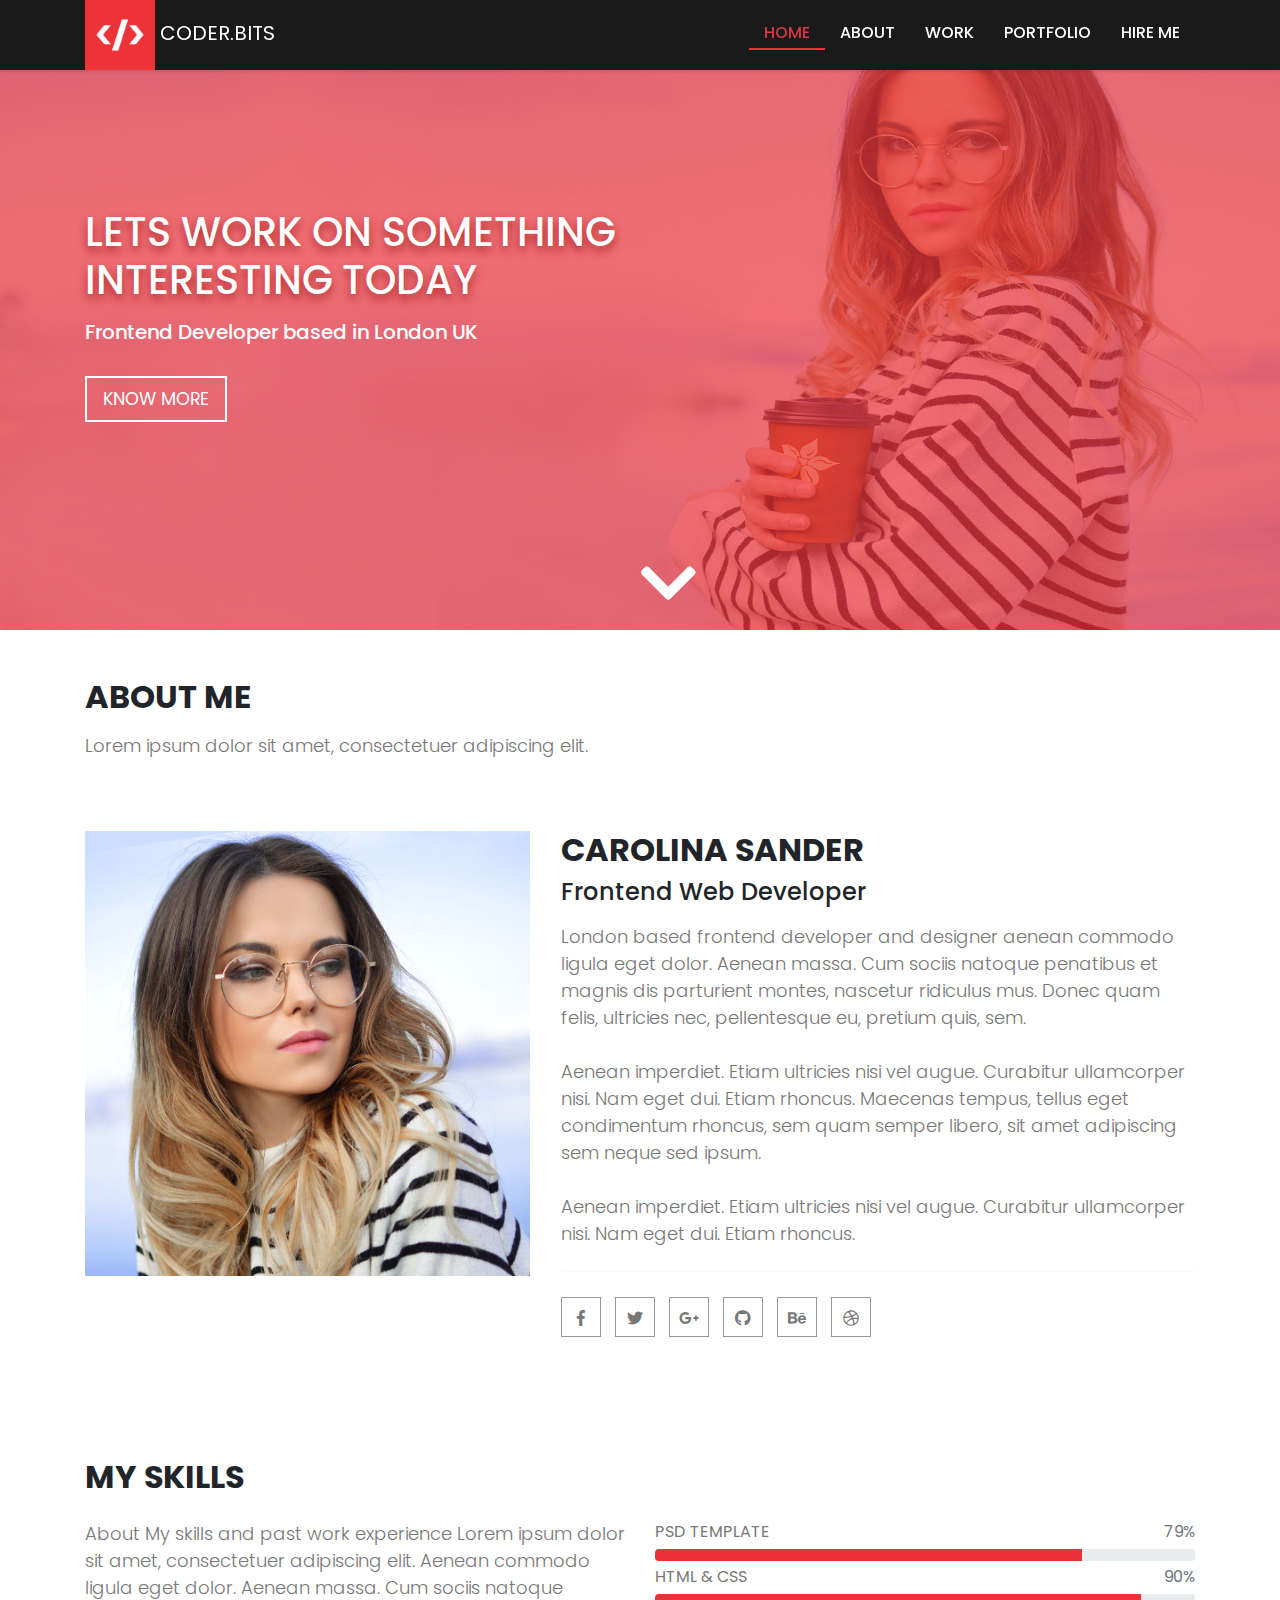
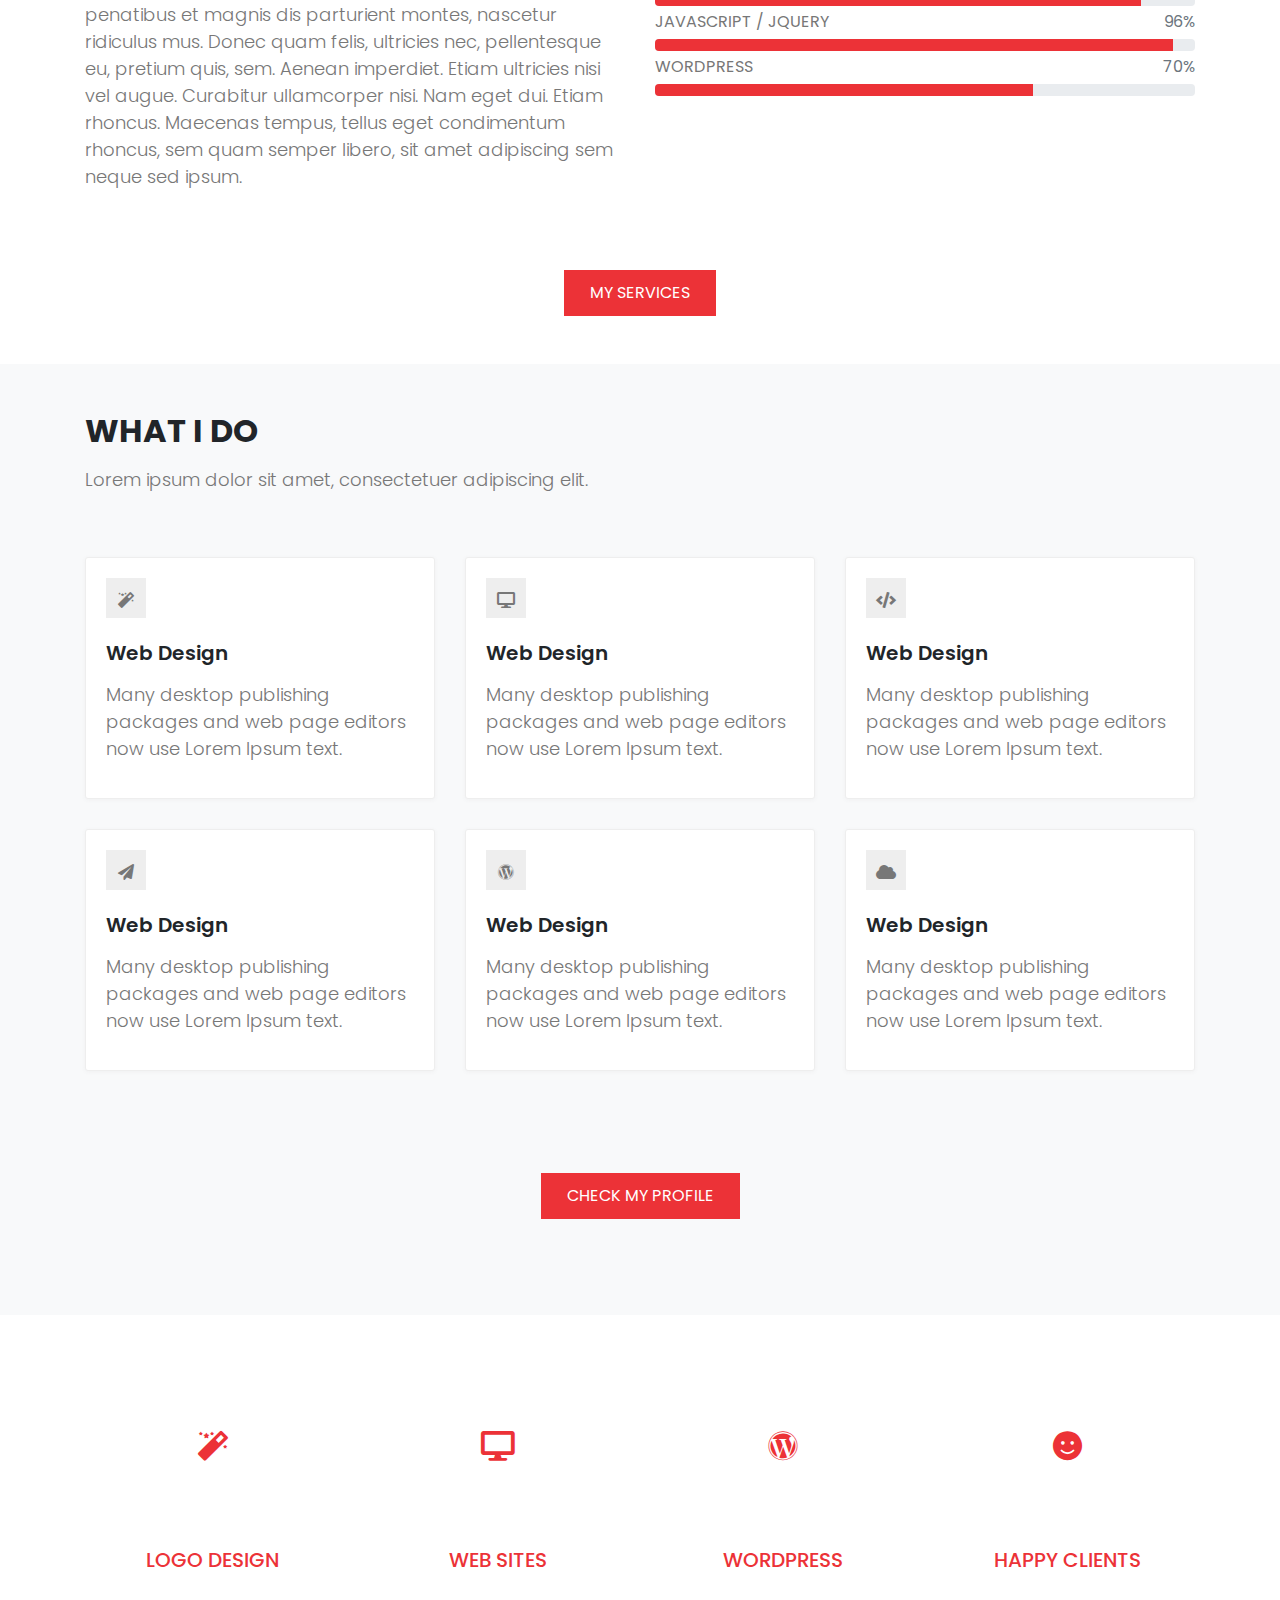
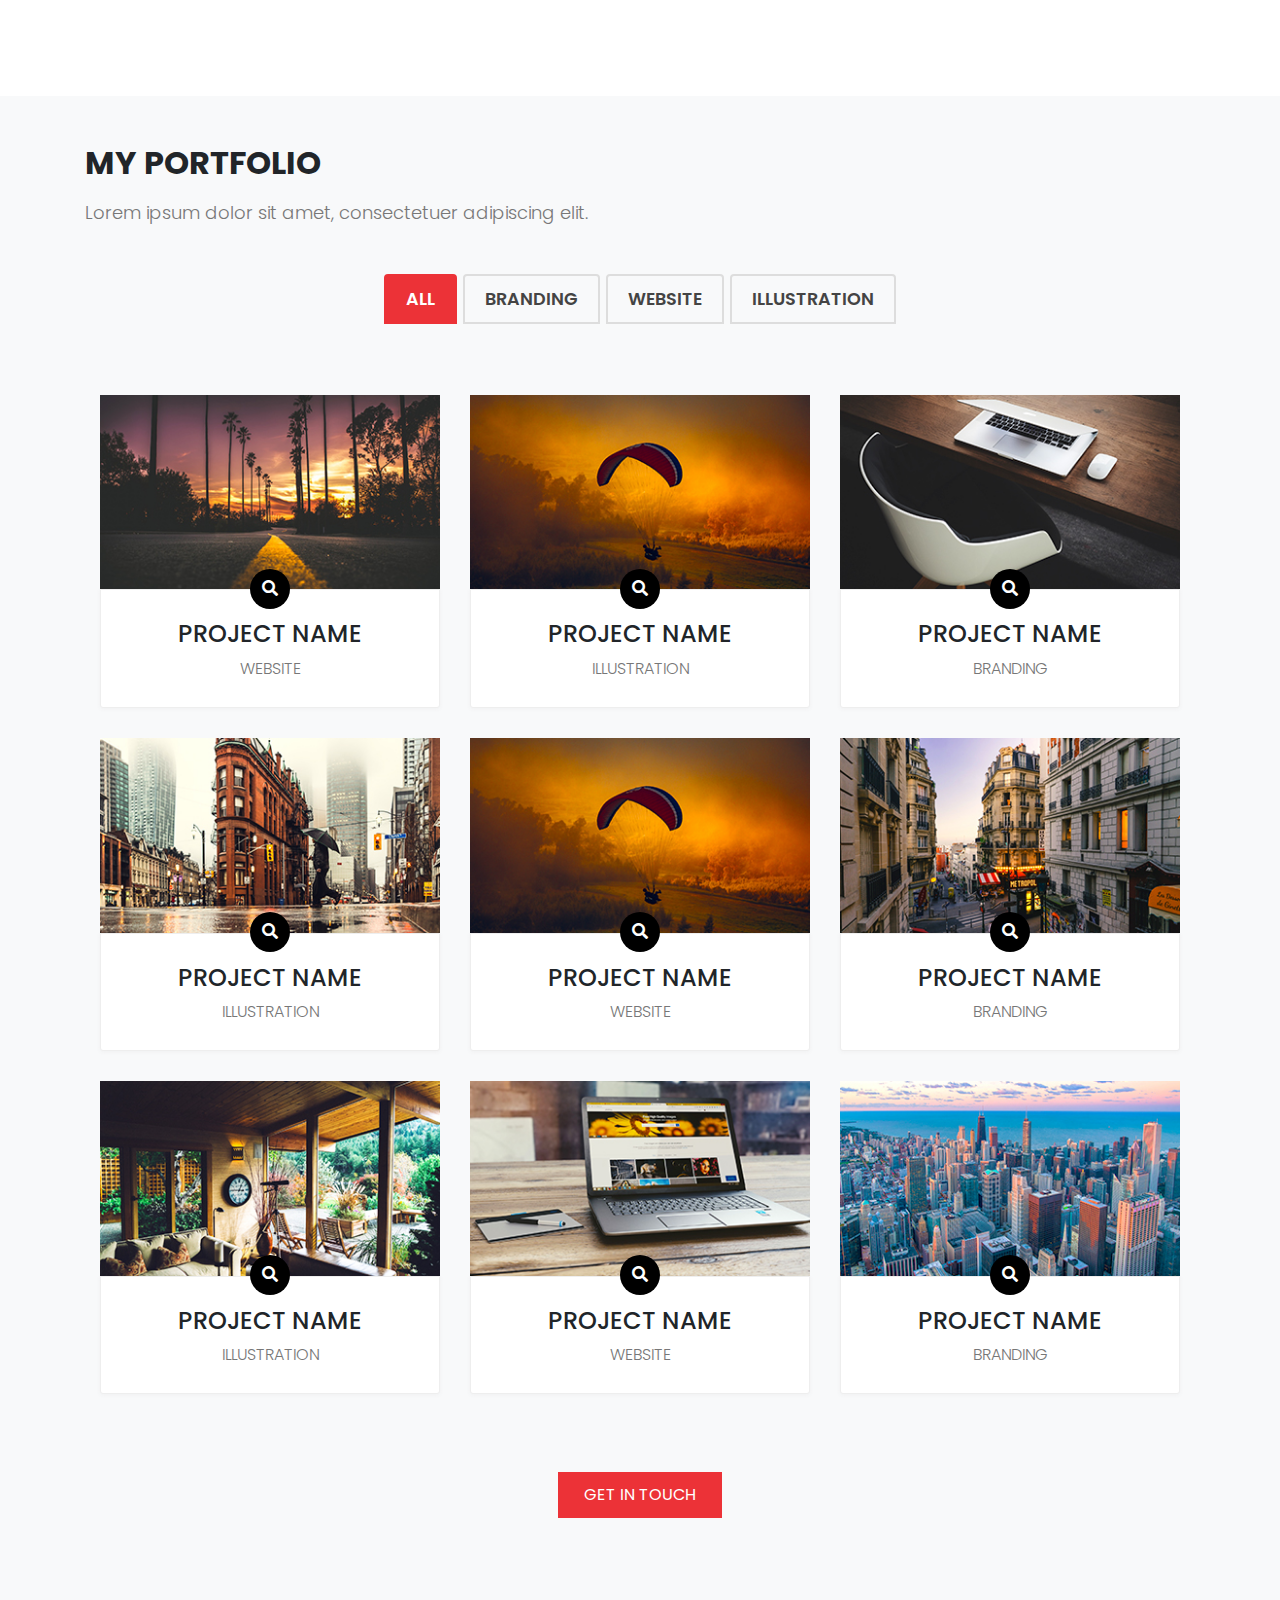
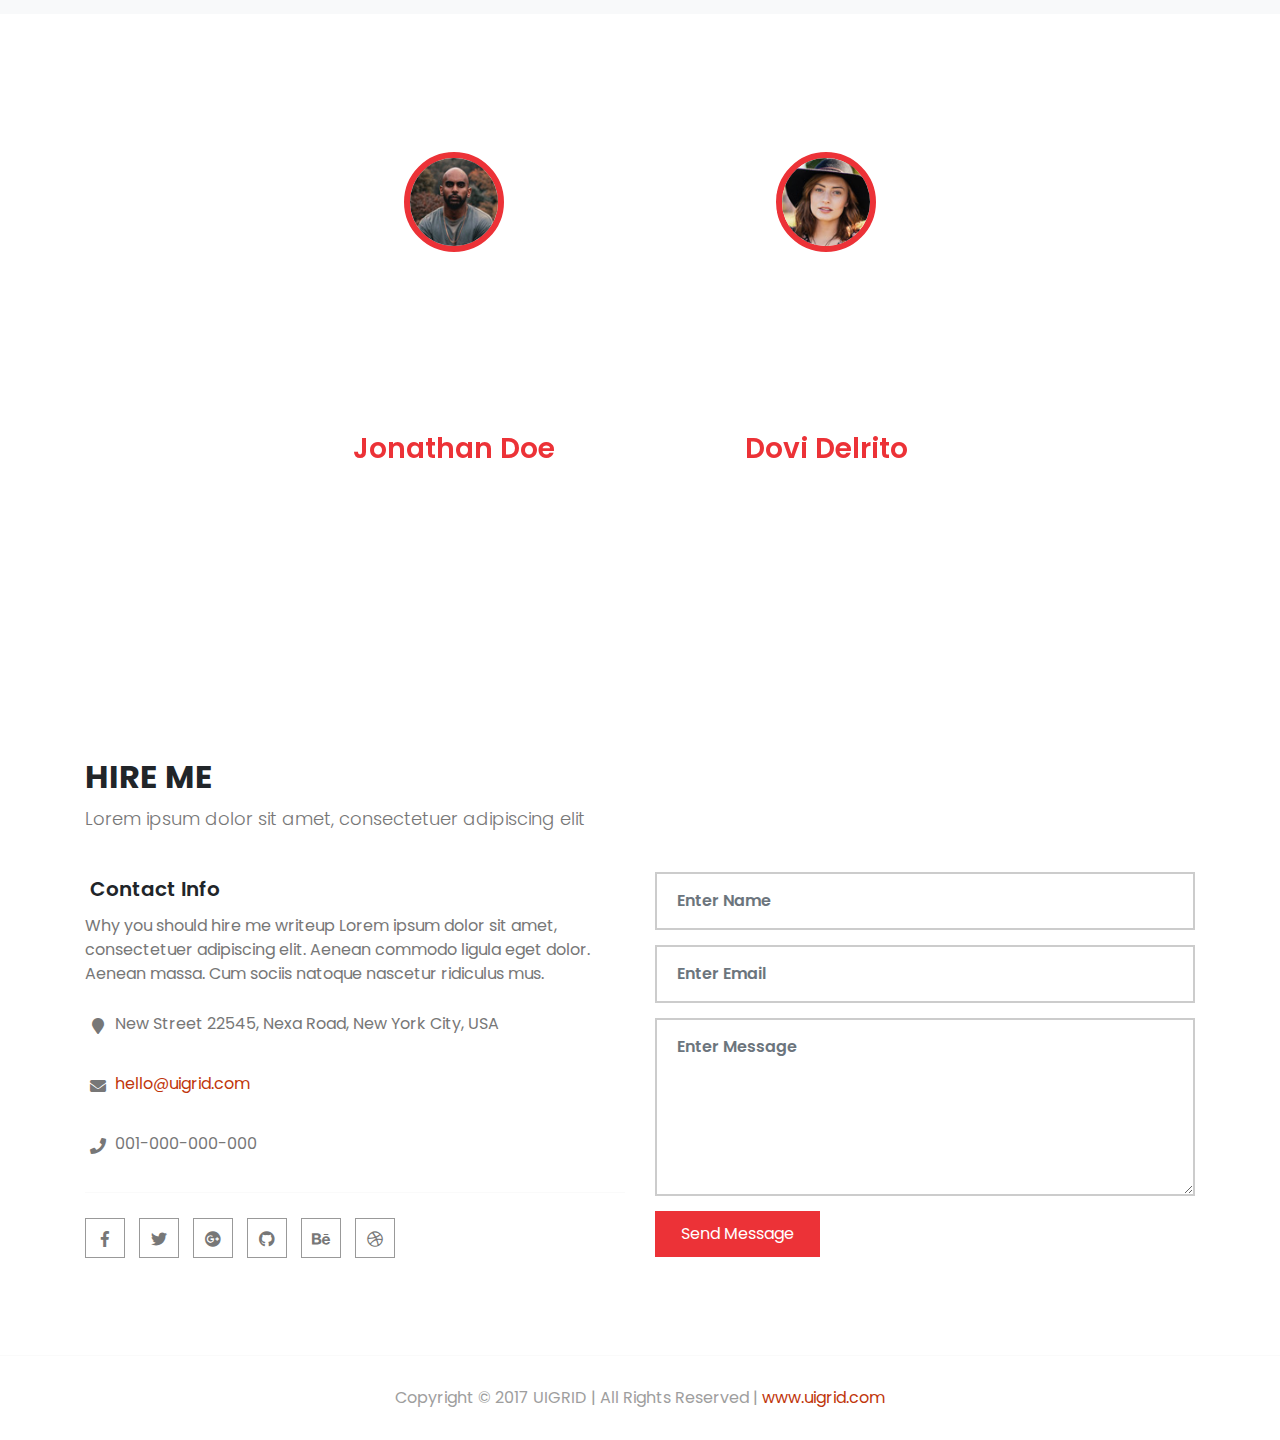
<file: asmaa-atef/asmaa-atef/index.html>
<!DOCTYPE HTML>
<html lang="en">

<head>
	<meta charset="UTF-8">
	<title>coder.bit</title>
	<link href="https://fonts.googleapis.com/css?family=Poppins&display=swap" rel="stylesheet">
	<link rel="stylesheet" href="css/bootstrap.min.css">
	<link rel="stylesheet" href="css/fontawesome-all.min.css">
	<link rel="stylesheet" href="css/style.css" />
</head>

<body>

	<!------ nav start-------->
	<nav class="navbar navbar-expand-lg navbar-dark fixed-top nav">
		<div class="container">
			<a class="navbar-brand " href="#home">
				<img src="img/logo.png" class="d-inline-block  img-fluid" alt="">
				CODER.BITS
			</a>
			<button class="navbar-toggler" type="button" data-toggle="collapse" data-target="#navbarNav" aria-controls="navbarNav" aria-expanded="false" aria-label="Toggle navigation">
				<span class="navbar-toggler-icon"></span>
			</button>
			<div class="collapse navbar-collapse" id="navbarNav">
				<ul class="navbar-nav ml-auto text-uppercase">
					<li class="nav-item active current">
						<a class="nav-link text-danger" href="#home">home <span class="sr-only">(current)</span> </a>
					</li>
					<li class="nav-item ">
						<a class="nav-link text-white" href="#about">About</a>
					</li>
					<li class="nav-item ">
						<a class="nav-link text-white" href="#work">Work</a>
					</li>
					<li class="nav-item ">
						<a class="nav-link text-white" href="#profile">portfolio </a>
					</li>
					<li class="nav-item ">
						<a class="nav-link text-white" href="#form">Hire me </a>
					</li>
				</ul>
			</div>

		</div>

	</nav>
	<!------- nav end--------->
	<!-------header start------>
	<header id="home">
		<div class="home-layer d-flex justify-content-center align-items-center text-white">
			<div class="container">
				<div class="row">
					<div class="col-md-8">
						<div class="home-item">
							<h1>LETS WORK ON SOMETHING INTERESTING TODAY</h1>
							<h5 class="py-2">Frontend Developer based in London UK</h5>
							<button type="button" class="btn text-white py-2 px-3 mt-3">KNOW MORE</button>
						</div>
					</div>
				</div>
			</div>
			<div class="home-icone">
				<i class="fas fa-chevron-down fa-4x"></i>
			</div>
		</div>
	</header>
	<!----- header end------>
	<!------ about start------->
	<section id="about" class="py-5">
		<div class="container">
			<div class="row">
				<div class="col-md-8">
					<div class="about-title">
						<h2>ABOUT ME</h2>
						<p class="py-2">Lorem ipsum dolor sit amet, consectetuer adipiscing elit.</p>
					</div>
				</div>
			</div>
			<div class="row py-5">
				<div class="col-md-5">
					<div class="about-img">
						<img src="img/profile_photo.jpg" class="img-fluid">

					</div>
				</div>
				<div class="col-md-7 px-3">
					<div class="about-info">
						<h2>CAROLINA SANDER</h2>
						<h4>Frontend Web Developer</h4>
						<p class="py-2">London based frontend developer and designer aenean commodo ligula eget dolor. Aenean massa. Cum sociis natoque penatibus et magnis dis parturient montes, nascetur ridiculus mus. Donec quam felis, ultricies nec, pellentesque eu, pretium quis, sem.
							<br><br>
							Aenean imperdiet. Etiam ultricies nisi vel augue. Curabitur ullamcorper nisi. Nam eget dui. Etiam rhoncus. Maecenas tempus, tellus eget condimentum rhoncus, sem quam semper libero, sit amet adipiscing sem neque sed ipsum.
							<br><br>
							Aenean imperdiet. Etiam ultricies nisi vel augue. Curabitur ullamcorper nisi. Nam eget dui. Etiam rhoncus.
						</p>
						<div class="social">
							<ul class="social_ico">
								<li><a href="#" target="_blank" title="Facebook"><i class="fab fa-facebook-f"></i></a></li>
								<li><a href="#" target="_blank" title="Twitter"><i class="fab fa-twitter"></i></a></li>
								<li><a href="#" target="_blank" title="Google Plus"><i class="fab fa-google-plus-g"></i></a></li>
								<li><a href="#" target="_blank" title="Github"><i class="fab fa-github"></i></a></li>
								<li><a href="#" target="_blank" title="Behance"><i class="fab fa-behance"></i></a></li>
								<li><a href="#" target="_blank" title="Dribbble"><i class="fab fa-dribbble"></i></a></li>
							</ul>
						</div>

					</div>

				</div>

			</div>

		</div>
	</section>
	<!---- skill----->
	<section class="skill">
		<div class="container">
			<h4>MY SKILLS</h4>
			<div class="row py-3">
				<div class="col-md-6">
					<div class="my-skill">

						<p>About My skills and past work experience Lorem ipsum dolor sit amet, consectetuer adipiscing elit. Aenean commodo ligula eget dolor. Aenean massa. Cum sociis natoque penatibus et magnis dis parturient montes, nascetur ridiculus mus. Donec quam felis, ultricies nec, pellentesque eu, pretium quis, sem. Aenean imperdiet. Etiam ultricies nisi vel augue. Curabitur ullamcorper nisi. Nam eget dui. Etiam rhoncus. Maecenas tempus, tellus eget condimentum rhoncus, sem quam semper libero, sit amet adipiscing sem neque sed ipsum.</p>
					</div>
				</div>

				<div class="col-md-6">
					<div class="progress-item">
						<span class="progress_title">PSD Template</span>
						<span class="right text-muted">79%</span>
						<div class="progress mb-1">
							<div class="progress-bar" role="progressbar" style="width: 79%" aria-valuenow="50" aria-valuemin="0" aria-valuemax="100"></div>
						</div>

						<span class="progress_title">HTML & CSS</span>
						<span class="right text-muted">90%</span>
						<div class="progress mb-1">
							<div class="progress-bar" role="progressbar" style="width: 90%" aria-valuenow="75" aria-valuemin="0" aria-valuemax="100"></div>
						</div>
						<span class="progress_title">JAVASCRIPT / JQUERY</span>
						<span class="right text-muted">96%</span>
						<div class="progress mb-1">
							<div class="progress-bar" role="progressbar" style="width: 96%" aria-valuenow="25" aria-valuemin="0" aria-valuemax="100"></div>
						</div>
						<span class="progress_title">WORDPRESS</span>
						<span class="right text-muted">70%</span>
						<div class="progress mb-1">
							<div class="progress-bar" role="progressbar" style="width: 70%" aria-valuenow="100" aria-valuemin="0" aria-valuemax="100"></div>
						</div>
					</div>
				</div>
			</div>
			<div class="row">
				<div class="col-md-12 d-flex justify-content-center align-items-center my-5">
					<a class="btn btn-red text-uppercase" href="#work">MY SERVICES</a>
				</div>
			</div>
		</div>
	</section>
	<!---- about end------->
	<!----- work start-------->
	<section id="work" class="py-5 bg-light">
		<div class="container">
			<div class="row">
				<div class="col-md-8">
					<div class="work-title">
						<h2>WHAT I DO</h2>
						<p class="pb-4 pt-2">Lorem ipsum dolor sit amet, consectetuer adipiscing elit.</p>
					</div>

				</div>

			</div>
			<div class="row py-4">
				<div class="col-md-4">
					<div class="work-item">
						<div class="work_icon">
							<i class="fa fa-magic"></i>
						</div>
						<h4 class="ser-title py-2">Web Design</h4>
						<p>Many desktop publishing packages and web page editors now use Lorem Ipsum text.</p>
					</div>
				</div>
				<div class="col-md-4">
					<div class="work-item">
						<div class="work_icon">
							<i class="fa fa-desktop"></i>
						</div>
						<h4 class="ser-title py-2">Web Design</h4>
						<p>Many desktop publishing packages and web page editors now use Lorem Ipsum text.</p>
					</div>
				</div>
				<div class="col-md-4">
					<div class="work-item">
						<div class="work_icon">
							<i class="fa fa-code"></i>
						</div>
						<h4 class="ser-title py-2">Web Design</h4>
						<p>Many desktop publishing packages and web page editors now use Lorem Ipsum text.</p>
					</div>
				</div>
				<div class="col-md-4">
					<div class="work-item">
						<div class="work_icon">
							<i class="fa fa-paper-plane"></i>
						</div>
						<h4 class="ser-title py-2">Web Design</h4>
						<p>Many desktop publishing packages and web page editors now use Lorem Ipsum text.</p>
					</div>
				</div>
				<div class="col-md-4">
					<div class="work-item">
						<div class="work_icon">
							<i class="fab fa-wordpress"></i>
						</div>
						<h4 class="ser-title py-2">Web Design</h4>
						<p>Many desktop publishing packages and web page editors now use Lorem Ipsum text.</p>
					</div>
				</div>
				<div class="col-md-4">
					<div class="work-item">
						<div class="work_icon">
							<i class="fa fa-cloud"></i>
						</div>
						<h4 class="ser-title py-2">Web Design</h4>
						<p>Many desktop publishing packages and web page editors now use Lorem Ipsum text.</p>
					</div>
				</div>
			</div>
			<div class="col-md-12 d-flex justify-content-center align-items-center my-5">
				<a class="btn btn-red text-uppercase" href="#profile">check my profile</a>
			</div>
		</div>


	</section>
	<!------- work end--------->
	<!------- counter start------>
	<section class="count">
		<div class="count-layer d-flex justify-content-center align-items-center text-center text-uppercase">
			<div class="container">
				<div class="row">
					<div class="col-md-3">
						<div class="count-item">
							<div class="count-icon">
								<i class="fa fa-magic"></i>
							</div>
							<span class="counter">759</span>
							<h4 class="count-title">Logo Design</h4>
						</div>
					</div>
					<div class="col-md-3">
						<div class="count-item">
							<div class="count-icon">
								<i class="fa fa-desktop"></i>
							</div>
							<span class="counter">759</span>
							<h4 class="count-title">web sites</h4>
						</div>
					</div>
					<div class="col-md-3">
						<div class="count-item">
							<div class="count-icon">
								<i class="fab fa-wordpress"></i>
							</div>
							<span class="counter">759</span>
							<h4 class="count-title">wordpress</h4>
						</div>
					</div>
					<div class="col-md-3">
						<div class="count-item">
							<div class="count-icon">
								<i class="fa fa-smile"></i>
							</div>
							<span class="counter">759</span>
							<h4 class="count-title">happy clients</h4>
						</div>
					</div>
				</div>
			</div>
		</div>
	</section>
	<!------- counter end------>
	<!--------- profile start------>
	<section id="profile" class="py-5 bg-light">
		<div class="container">
			<div class="row">
				<div class="col-md-8">
					<div class="profile-title">
						<h2 class="text-uppercase">my portfolio</h2>
						<p class="py-2">Lorem ipsum dolor sit amet, consectetuer adipiscing elit.</p>
					</div>
				</div>
			</div>
			<div class="row py-4">
	<div class="col-md-12 ">	
		<div class="profile-nav m-auto  d-flex justify-content-center align-items-center">    
    <ul class="nav nav-tabs  d-flex justify-content-center align-items-center text-uppercase" id="myTab" role="tablist">
  <li class="nav-item">
    <a class="nav-link active bg-danger" id="home-tab" data-toggle="tab" href="#all" role="tab" aria-controls="home" aria-selected="true">all</a>
  </li>
  <li class="nav-item">
    <a class="nav-link" id="profile-tab" data-toggle="tab" href="#branding" role="tab" aria-controls="profile" aria-selected="false">branding</a>
  </li>
  <li class="nav-item">
    <a class="nav-link" id="contact-tab" data-toggle="tab" href="#website" role="tab" aria-controls="contact" aria-selected="false">website</a>
  </li>
        
  <li class="nav-item">
    <a class="nav-link" id="contact-tab" data-toggle="tab" href="#illustration" role="tab" aria-controls="contact" aria-selected="false">illustration</a>
  </li>
        
</ul>
		
		</div>
    
        
				
				</div>
			
			</div>
			<div class="row">
				<div class="col-md-12">
					<div class="tab-content mt-5" id="myTabContent">
						<div class="tab-pane fade show active" id="all" role="tabpanel" aria-labelledby="home-tab">
							<div class="container">
								<div class="row">
									<div class="col-md-4">
												<div class="profile-item">
										<div class="item-img">
											<img src="img/branding-one-thumb.jpg" class="img-fluid">
											<div class="item-icone">
											<button type="button" data-toggle="modal" data-target=".bd-example-modal-lg">
												<i class="fas fa-search"></i>
											</button>
											</div>
										</div>
										<div class="item-info text-center">
											<h4>PROJECT NAME</h4>
											<p>website</p>
										</div>
									</div>
									</div>
										<div class="col-md-4">
												<div class="profile-item">
										<div class="item-img">
											<img src="img/website-one-thumb.jpg" class="img-fluid">
											<div class="item-icone">
											<button type="button" data-toggle="modal" data-target=".bd-example-modal-lg">
												<i class="fas fa-search"></i>
											</button>
											</div>
										</div>
										<div class="item-info text-center">
											<h4>PROJECT NAME</h4>
											<p>illustration</p>
										</div>
									</div>
									</div>
										<div class="col-md-4">
												<div class="profile-item">
										<div class="item-img">
											<img src="img/uidesign-two-thumb.jpg" class="img-fluid">
											<div class="item-icone">
											<button type="button" data-toggle="modal" data-target=".bd-example-modal-lg">
												<i class="fas fa-search"></i>
											</button>
											</div>
										</div>
										<div class="item-info text-center">
											<h4>PROJECT NAME</h4>
											<p>branding</p>
										</div>
									</div>
									</div>
										<div class="col-md-4">
												<div class="profile-item">
										<div class="item-img">
											<img src="img/uidesign-three-thumb.jpg" class="img-fluid">
											<div class="item-icone">
											<button type="button" data-toggle="modal" data-target=".bd-example-modal-lg">
												<i class="fas fa-search"></i>
											</button>
											</div>
										</div>
										<div class="item-info text-center">
											<h4>PROJECT NAME</h4>
											<p>illustration</p>
										</div>
									</div>
									</div>
										<div class="col-md-4">
												<div class="profile-item">
										<div class="item-img">
											<img src="img/website-one-thumb.jpg" class="img-fluid">
											<div class="item-icone">
											<button type="button" data-toggle="modal" data-target=".bd-example-modal-lg">
												<i class="fas fa-search"></i>
											</button>
											</div>
										</div>
										<div class="item-info text-center">
											<h4>PROJECT NAME</h4>
											<p>Website</p>
										</div>
									</div>
									</div>	
									  <div class="col-md-4">
												<div class="profile-item">
										<div class="item-img">
											<img src="img/branding-two-thumb.jpg" class="img-fluid">
											<div class="item-icone">
											<button type="button" data-toggle="modal" data-target=".bd-example-modal-lg">
												<i class="fas fa-search"></i>
											</button>
											</div>
										</div>
										<div class="item-info text-center">
											<h4>PROJECT NAME</h4>
											<p>branding</p>
										</div>
									</div>
									</div>
										<div class="col-md-4">
												<div class="profile-item">
										<div class="item-img">
											<img src="img/illustration-two-thumb.jpg" class="img-fluid">
											<div class="item-icone">
											<button type="button" data-toggle="modal" data-target=".bd-example-modal-lg">
												<i class="fas fa-search"></i>
											</button>
											</div>
										</div>
										<div class="item-info text-center">
											<h4>PROJECT NAME</h4>
											<p>illustration</p>
										</div>
									</div>
									</div>
										<div class="col-md-4">
												<div class="profile-item">
										<div class="item-img">
											<img src="img/website-two-thumb.jpg" class="img-fluid">
											<div class="item-icone">
											<button type="button" data-toggle="modal" data-target=".bd-example-modal-lg">
												<i class="fas fa-search"></i>
											</button>
											</div>
										</div>
										<div class="item-info text-center">
											<h4>PROJECT NAME</h4>
											<p>Website</p>
										</div>
									</div>
									</div>
										<div class="col-md-4">
												<div class="profile-item">
										<div class="item-img">
											<img src="img/branding-three-thumb.jpg" class="img-fluid">
											<div class="item-icone">
											<button type="button" data-toggle="modal" data-target=".bd-example-modal-lg">
												<i class="fas fa-search"></i>
											</button>
											</div>
										</div>
										<div class="item-info text-center text-uppercase">
											<h4>PROJECT NAME</h4>
											<p>branding</p>
										</div>
									</div>
									</div>
								</div>
							</div>
						</div>
						
						<div class="tab-pane fade show" id="branding" role="tabpanel" aria-labelledby="home-tab">
							<div class="container">
								<div class="row">
									
								    <div class="col-md-4">
												<div class="profile-item">
										<div class="item-img">
											<img src="img/branding-one-thumb.jpg" class="img-fluid">
											<div class="item-icone">
											<button type="button" data-toggle="modal" data-target=".bd-example-modal-lg">
												<i class="fas fa-search"></i>
											</button>
											</div>
										</div>
										<div class="item-info text-center">
											<h4>PROJECT NAME</h4>
											<p>branding</p>
										</div>
									</div>
									</div>
										<div class="col-md-4">
												<div class="profile-item">
										<div class="item-img">
											<img src="img/website-one-thumb.jpg" class="img-fluid">
											<div class="item-icone">
											<button type="button" data-toggle="modal" data-target=".bd-example-modal-lg">
												<i class="fas fa-search"></i>
											</button>
											</div>
										</div>
										<div class="item-info text-center">
											<h4>PROJECT NAME</h4>
											<p>branding</p>
										</div>
									</div>
									</div>
										<div class="col-md-4">
												<div class="profile-item">
										<div class="item-img">
											<img src="img/uidesign-two-thumb.jpg" class="img-fluid">
											<div class="item-icone">
											<button type="button" data-toggle="modal" data-target=".bd-example-modal-lg">
												<i class="fas fa-search"></i>
											</button>
											</div>
										</div>
										<div class="item-info text-center">
											<h4>PROJECT NAME</h4>
											<p>branding</p>
										</div>
									</div>
									</div>
								
								</div>
							
							
							</div>
							
							
							
							
						</div>
						<div class="tab-pane fade show " id="website" role="tabpanel" aria-labelledby="home-tab">
							<div class="container">
								<div class="row">
									
								    <div class="col-md-4">
												<div class="profile-item">
										<div class="item-img">
											<img src="img/website-two-thumb.jpg" class="img-fluid">
											<div class="item-icone">
											<button type="button" data-toggle="modal" data-target=".bd-example-modal-lg">
												<i class="fas fa-search"></i>
											</button>
											</div>
										</div>
										<div class="item-info text-center">
											<h4>PROJECT NAME</h4>
											<p>website</p>
										</div>
									</div>
									</div>
										<div class="col-md-4">
												<div class="profile-item">
										<div class="item-img">
											<img src="img/website-one-thumb.jpg" class="img-fluid">
											<div class="item-icone">
											<button type="button" data-toggle="modal" data-target=".bd-example-modal-lg">
												<i class="fas fa-search"></i>
											</button>
											</div>
										</div>
										<div class="item-info text-center">
											<h4>PROJECT NAME</h4>
											<p>website</p>
										</div>
									</div>
									</div>
										<div class="col-md-4">
												<div class="profile-item">
										<div class="item-img">
											<img src="img/uidesign-three-thumb.jpg" class="img-fluid">
											<div class="item-icone">
											<button type="button" data-toggle="modal" data-target=".bd-example-modal-lg">
												<i class="fas fa-search"></i>
											</button>
											</div>
										</div>
										<div class="item-info text-center">
											<h4>PROJECT NAME</h4>
											<p>website</p>
										</div>
									</div>
									</div>
								
								</div>
							
							
							</div>
							
							
							
							
						</div>
						<div class="tab-pane fade show " id="illustration" role="tabpanel" aria-labelledby="home-tab">
							<div class="container">
								<div class="row">
									
								    <div class="col-md-4">
												<div class="profile-item">
										<div class="item-img">
											<img src="img/illustration-one-thumb.jpg" class="img-fluid">
											<div class="item-icone">
											<button type="button" data-toggle="modal" data-target=".bd-example-modal-lg">
												<i class="fas fa-search"></i>
											</button>
											</div>
										</div>
										<div class="item-info text-center">
											<h4>PROJECT NAME</h4>
											<p>illustration</p>
										</div>
									</div>
									</div>
										<div class="col-md-4">
												<div class="profile-item">
										<div class="item-img">
											<img src="img/illustration-two-thumb.jpg" class="img-fluid">
											<div class="item-icone">
											<button type="button" data-toggle="modal" data-target=".bd-example-modal-lg">
												<i class="fas fa-search"></i>
											</button>
											</div>
										</div>
										<div class="item-info text-center">
											<h4>PROJECT NAME</h4>
											<p>illustration</p>
										</div>
									</div>
									</div>
										<div class="col-md-4">
												<div class="profile-item">
										<div class="item-img">
											<img src="img/uidesign-two-thumb.jpg" class="img-fluid">
											<div class="item-icone">
											<button type="button" data-toggle="modal" data-target=".bd-example-modal-lg">
												<i class="fas fa-search"></i>
											</button>
											</div>
										</div>
										<div class="item-info text-center">
											<h4>PROJECT NAME</h4>
											<p>illustration</p>
										</div>
									</div>
									</div>
								
								</div>
							
							
							</div>
							
							
							
							
						</div>
						
						
						
						
						
						
						
						
						
						
						
						
					</div>
				</div>
			</div>
			<div class="row">
				<div class="col-md-12 d-flex justify-content-center align-items-center my-5">
					<a class="btn btn-red text-uppercase" href="#form">get in touch</a>
				</div>
			</div>
		</div>
	</section>
	<!-------- profile end------>
	<!-------- testimonil start------->
	<section  id="testimonil">
		<div class="container ">				
<div id="carouselExampleIndicators" class="carousel slide d-flex justify-content-center align-items-center" data-ride="carousel">
  <div class="carousel-inner px-3 text-white ">
    <div class="carousel-item active">
        <div class="container">
			<div class="row">
				<div class="col-md-6">
					<div class="slide1 text-center">
						<img src="img/vinayak-rajguru.jpg">
						<p class="item_description">“Lorem ipsum dolor sit amet, consectetur adipiscing elit. Sed lobortis odio ac eros sollicitudin consequat. Proin a tortor tortor. Nullam consequat dictum metus in vulputate. Pellentesque congue lectus justo, et.”</p>
						<h3 class="client_name">Jonathan Doe</h3>
						<span>Designer</span>
					</div>
				</div>
					<div class="col-md-6">
					<div class="slide1 text-center">
						<img src="img/dovi-delrito.jpg">
						<p class="item_description">“Lorem ipsum dolor sit amet, consectetur adipiscing elit. Sed lobortis odio ac eros sollicitudin consequat. Proin a tortor tortor. Nullam consequat dictum metus in vulputate. Pellentesque congue lectus justo, et.”</p>
						<h3 class="client_name">Dovi Delrito</h3>
						<span>front end</span>
					</div>
				</div>
				</div>
			</div>
		
		</div>
	  <div class="carousel-item">
		     <div class="container">
			<div class="row">
				<div class="col-md-6">
					<div class="slide1 text-center">
						<img src="img/jonathan-doe.jpg">
						<p class="item_description">“Lorem ipsum dolor sit amet, consectetur adipiscing elit. Sed lobortis odio ac eros sollicitudin consequat. Proin a tortor tortor. Nullam consequat dictum metus in vulputate. Pellentesque congue lectus justo, et.”</p>
						<h3 class="client_name">Vinayak Rajguru</h3>
						<span>Developer</span>
					</div>
				</div>
					<div class="col-md-6">
					<div class="slide1 text-center">
						<img src="img/vinayak-rajguru.jpg">
						<p class="item_description">“Lorem ipsum dolor sit amet, consectetur adipiscing elit. Sed lobortis odio ac eros sollicitudin consequat. Proin a tortor tortor. Nullam consequat dictum metus in vulputate. Pellentesque congue lectus justo, et.”</p>
						<h3 class="client_name">Jonathan Doe</h3>
						<span>Designer</span>
					</div>
				</div>
				</div>
			</div>
    </div>
    </div>
  
  <a class="carousel-control-prev" href="#carouselExampleIndicators" role="button" data-slide="prev">
    <span class="carousel-control-prev-icon" aria-hidden="true"></span>
    <span class="sr-only">Previous</span>
  </a>
  <a class="carousel-control-next" href="#carouselExampleIndicators" role="button" data-slide="next">
    <span class="carousel-control-next-icon" aria-hidden="true"></span>
    <span class="sr-only">Next</span>
  </a>
</div>		
	</div>		
	
	</section>
	<!------ testimonil end------->
	<!------- form start----->
	<section id="form" class="py-5">
		<div class="container">
			<div class="row">
				<div class="col-md-8">
					<div class="form-title">
						<h2>HIRE ME</h2>
						<p>Lorem ipsum dolor sit amet, consectetuer adipiscing elit</p>
					</div>
				</div>
			
			</div>
			<div class="row py-4">
				<div class="col-md-6">
					<div class="contact-info">
						<h4 class="contact_title">Contact Info</h4>
						<p>Why you should hire me writeup Lorem ipsum dolor sit amet, consectetuer adipiscing elit. Aenean commodo ligula eget dolor. Aenean massa. Cum sociis natoque nascetur ridiculus mus.
						</p>
						<div class="contact_info">
	                    	<div class="contact_icon">
	                    		<i class="fa fa-map-marker"></i>
	                    	</div> 
	                    	<p class="contact_details">New Street 22545, Nexa Road, New York City, USA</p>
	                    </div>
						<div class="contact_info">
	                    	<div class="contact_icon">
	                    		<i class="fa fa-envelope"></i>
	                    	</div> 
	                    	<p class="contact_details"><a class="link" href="#">hello@uigrid.com</a></p>
	                    </div>
						<div class="contact_info">
	                    	<div class="contact_icon">
	                    		<i class="fa fa-phone"></i>
	                    	</div> 
	                    	<p class="contact_details"> 001-000-000-000</p>
	                    </div>
						<div class="clearfix"></div>
						<div class="social">
							<ul class="social_ico">
								<li><a href="#" target="_blank" title="Facebook"><i class="fab fa-facebook-f"></i></a></li>
								<li><a href="#" target="_blank" title="Twitter"><i class="fab fa-twitter"></i></a></li>
								<li><a href="#" target="_blank" title="Google Plus"><i class="fab fa-google-plus"></i></a></li>
								<li><a href="#" target="_blank" title="Github"><i class="fab fa-github"></i></a></li>
								<li><a href="#" target="_blank" title="Behance"><i class="fab fa-behance"></i></a></li>
								<li><a href="#" target="_blank" title="Dribbble"><i class="fab fa-dribbble"></i></a></li>
							</ul>
						</div>
					
					</div>
				
				</div>
				<div class="col-md-6">
					<div class="contact-form">
						<form>
							<div class="field">
								<input type="text" id="name" class="form-control" name="name" placeholder="Enter Name" required="">
							</div>

							<div class="field">
								<input type="email" id="email" class="form-control" name="email" placeholder="Enter Email" required="">
							</div>

							<div class="field">
								<textarea id="message" class="form-control" name="message" placeholder="Enter Message" rows="6" required=""></textarea>
							</div>

							<div class="field">
								<button type="submit" class="btn btn-red">Send Message</button>
							</div>
						</form>
					
					</div>
				</div>
			</div>
		
		
		</div>
	</section>
	<!------- form end----->
	<div class="copyright text-center">
			<p class="copyright_text">Copyright © 2017 UIGRID | All Rights Reserved | <a class="link" href="#" >www.uigrid.com</a></p>
		</div>


	
	
	
	
	
	
	
	
	
	
	
	
	
	
	
<!--------------------- model ------------->
    <div class="modal fade bd-example-modal-lg " tabindex="-1" role="dialog" aria-labelledby="myLargeModalLabel" aria-hidden="true">
  <div class="modal-dialog modal-lg">
    <div class="modal-content ">
		<button type="button" class="close ml-auto p-3" data-dismiss="modal" aria-label="Close">
          <span aria-hidden="true">&times;</span>
        </button>
        <div id="carouselExampleIndicators" class="carousel slide d-flex justify-content-center align-items-center " data-ride="carousel">
	 <div class="carousel-inner m-auto">
    <div class="carousel-item active">
      <img src ="img/branding-one.jpg" >
    </div>
	  <div class="carousel-item">
      <img src ="img/branding-two.jpg" >
    </div>
	  <div class="carousel-item">
      <img src ="img/illustration-one.jpg" >
    </div>
	   <div class="carousel-item">
    <img src ="img/uidesign-two.jpg" >
    </div>
	    <div class="carousel-item">
      <img src ="img/illustration-two.jpg">
    </div>
	    <div class="carousel-item">
      <img src ="img/website-two.jpg">
    </div>
  </div>
				

  <a class="carousel-control-prev" href="#carouselExampleIndicators" role="button" data-slide="prev">
    <span class="carousel-control-prev-icon" aria-hidden="true"><i class="fas fa-caret-left fa-3x"></i></span>
    <span class="sr-only">Previous</span>
  </a>
  <a class="carousel-control-next" href="#carouselExampleIndicators" role="button" data-slide="next">
    <span class="carousel-control-next-icon" aria-hidden="true"><i class="fas fa-caret-right fa-3x"></i></span>
    <span class="sr-only">Next</span>
  </a>
</div>
      
    </div>
  </div>
</div>
<!--------model end---->



	<script src="js/jquery-3.3.1.min.js"></script>
	<script src="js/popper.min.js"></script>
	<script src="js/bootstrap.min.js"></script>
</body>

</html>
</file>
<file: asmaa-atef/asmaa-atef/css/style.css>
body
{
	font-family: 'Poppins', sans-serif;
	-webkit-transition: all .5s !mportant;
	transition: all .5s !mportant;
}
#home
{
	background-image: url(../img/cover.jpg);
	background-size: 100% 100%;
	height: 630px;	
}
.home-layer
{
	background-color:  rgba(236, 51, 55, 0.7);
	width: 100%;
	height: 100%;
	position: relative;
}
.home-item h1
{
	 text-shadow: 0px 5px 10px #af2424;
	font-weight: 700px;
	font-size: 2.5em
}
.home-item .btn
{
	background-color: transparent;
	border: solid 2px #fff;
	font-size: 1.1em;
	border-radius: 0px;
	-webkit-transition: all .2s;
	transition: all .2s
}
.home-item .btn:hover
{
	background-color: #fff;
	color: #ec3237 !important;
}
.home-icone
{
	position: absolute;
	bottom: 15px;
	left: 50%;
	animation-name: animate;
	animation-duration: 2s;
	animation-iteration-count: infinite;
	animation-timing-function: ease ease-in-out;
	
}
@keyframes animate
{
	0% {left: 50%; bottom: 15px ;}
	50% {left: 50%; bottom: 60px ;}
	100% {left: 50%; bottom: 15px ;}
}
.navbar-brand img
{
    width: 70px;
    max-width: 90px;
    height: 100%;
}
.nav .navbar-brand
{
	height: 70px;
	padding: 0px;
}
.nav
{
	    background-color: #1a1a1a;
      -webkit-box-shadow: 0px 1px 3px rgba(42, 42, 42, 0.2);
              box-shadow: 0px 1px 3px rgba(42, 42, 42, 0.2);
	padding: 0px;
}
.current
{
	  border-bottom: 2px solid #ec3237;
}
.nav-link
{
	padding: 0px 15px 3px !important;
	-webkit-transition: all .2s;
	transition: all .2s;
	font-size: 16px;
	font-weight: 500;
}
.nav-link:hover
{
	color: #ec3237 !important;
}
/*------------------------*/
.about-title h2, .about-info h2, .skill h4, .work-title h2, .profile-title h2, .form-title h2
{
	font-weight: 700;
	font-size: 2em;
}
.about-title p, .about-info p, .my-skill p, .work-title p, .work-item p, .profile-title p, .item-info p, .form-title p
{
    font-size: 18px;
    font-weight: 300;
    color: #777777;
}
 .social
{
	 position: relative;
    overflow-y: hidden;
    margin: 10px 0px;
    padding-top: 25px;
    border-top: 1px solid #fafafa;
}
.social ul
{
    list-style: none;
    margin: 0px;
    padding: 0px;
}
.social_ico li {
    display: inline-block;
}
.social_ico li a {
    display: block;
    width: 40px;
    height: 40px;
    line-height: 42px;
    margin-right: 10px;
    margin-bottom: 15px;
    font-size: 300;
    text-align: center;
    border: 1px solid #999999;
    color: #777777;
	-webkit-transition: all .2s;
	-webkit-transition: all .3s;
	transition: all .3s;
}
.social_ico li a:hover {
    background-color: #ec3237;
    color: #ffffff;
    border: 1px solid #ec3237;
}
/*----------------------------------*/
.progress_item {
    margin-top: 24px;
}
.progress_title {
    display: inline-block;
    color: #777777;
    margin-bottom: 5px;
    text-transform: uppercase;
}
.right {
    float: right!important;
}
.progress {
    height: 12px;
    line-height: 12px;
}
.progress-bar {
    background-color: #ec3237 ;
}
.btn {
    padding: 10px 25px;
    border-radius: 0px;
    font-size: 1em;
    -webkit-transition: all 0.2s ;
    transition: all 0.2s;
}
.btn-red {
    background-color: #ec3237;
    color: #ffffff;
}
.btn-red:hover
{
	background-color: #c62d32;
    color: #ffffff;
}
/*--------------------------------------------*/
.work-item
{
	margin-bottom: 30px;
    padding: 20px;
    background-color: #ffffff;
    border-radius: 3px;
    border: 1px solid #eeeeee;
    -webkit-box-shadow: 0px 1px 4px rgba(107, 69, 69, 0.050);
            box-shadow: 0px 1px 4px rgba(107, 69, 69, 0.050);
	
}
.work_icon {
    width: 40px;
    height: 40px;
    line-height: 45px;
    margin-bottom: 15px;
    background-color: #eeeeee;
    color: #777777;
    text-align: center;
}
.work-item:hover .work_icon {
    background-color: #ec3237;
    color: #ffffff;
}
.ser-title 
{
	font-weight: 600;
	font-size: 20px;
}

.work-item:hover .ser-title  {
    color: #ec3237;
}
/*----------------------*/
.count
{
	background-image: url(../img/project-counter.jpg);
	background-attachment: fixed;
	background-size: cover;
	padding: 100px 0px;
}
@media (max-width: 767px)
.count-item {
    margin-bottom: 30px !important;
}
.count-item {
    padding: 15px 0px;
    border: 1px solid rgba(255,255,255,0.1);
}
.count-icon i
{
	font-size: 30px;
	 margin-bottom: 15px;
    color: #ec3237;
}
.counter {
    font-size: 3em;
    color: #ffffff;
}
.count-title {
    font-weight: 500;
    color: #ec3237;
    font-size: 20px;
}
/*----------------------------------------------------------------------------*/
.profile-nav ul
{
	background-color: transparent !important;
	-webkit-box-shadow: none !important;
	        box-shadow: none !important;
	border: none !important;
}
.profile-nav ul li
{
	margin: 0px 3px;
}
.profile-nav .active {
    color: #ffffff !important;
    border: 2px solid #ec3237 !important;
	background-color: #ec3237 !important;
}
.profile-nav li a {
    display: block;
    padding: 10px 20px !important;
    color: #444444;
    border: 2px solid #dddddd !important;
    font-size: 1.1em;
    font-weight: 600;
	
}
.profile-nav li a:hover {
    color: #ec3237 !important;
    border: 2px solid #ec3237 !important;
	
}
.profile-nav .active:hover {
    color: #ffffff !important;
    border: 2px solid #ec3237;
	background-color:  #ec3237 !important;
}
.item-img
{
	position: relative;
}
.item-img img
{
	width: 100%;
}
.item-icone
{
	position: absolute;
	left: 44%;
	bottom: -10%;
	z-index: 55;

}
.item-icone button
{
	height: 40px;
	width: 40px;
	border-radius: 50%;
	background-color: black;
	border: none;
	color: #fff;
	
}
.item-icone i
{
	font-size: 16px;
}
.item-info {
    padding: 0px 15px;
    padding-top: 30px;
    padding-bottom: 10px;
    margin-bottom: 30px;
    background-color: #ffffff;
    border: 1px solid #eeeeee;
    position: relative;
    border-radius: 0px 0px 3px 3px;
    -webkit-box-shadow: 0px 1px 4px rgba(107, 69, 69,.050);
     box-shadow: 0px 1px 4px rgba(107, 69, 69,.050);
	text-transform: uppercase;
}
.item-info p
{
	font-size: 16px;
}
.profile-item:hover .item-icone button
{
	background-color: #ec3237;
}
/*--------------------------------------*/
#testimonil
{
	background-image: url(../img/client-testimonial.jpg);
	background-size: cover;
	background-attachment: fixed;
	padding: 3rem 0px;
}
#testimonil .slide1 img
{
	width: 100px;
	height: 100px;
	border-radius: 50%;
  border:  6px solid #ec3237
}
#testimonil .slide1 .item_description
{
	font-size: 16px;
    font-weight: 300;
	padding: 10px;
}
.client_name {
    color: #ec3237;
    font-weight: 600;
    text-transform: capitalize;
}
#testimonil .slide1 span
{
	font-size: 16px;
	margin-top: 5px;
}
/*-----------------------------*/
.contact_info {
    position: relative;
    overflow: hidden;
    padding: 10px 0px;
}
.contact_icon {
    width: 30px;
    height: 30px;
    line-height: 30px;
    text-align: center;
    float: left;
}
.contact_icon i {
    color: #777777;
	margin-right: 5px;
}
.link {
    display: inline-block;
    color: #BF360C;
}
.contact-info h4
{
	font-size: 20px;
	font-weight: 600;
	padding: 5px;
}
.contact-info p
{
	font-size: 16px;
	color: #777;
}
.form-control {
    background-color: transparent;
    box-shadow: none;
    padding: 15px 20px;
    margin-bottom: 15px;
    border: none;
    border: 2px solid #cccccc;
    border-radius: 0px;
    width: 100%;
    max-width: 100%;
    color: #444444;
    font-weight: 600;
    font-size: 16px;
}
.copyright {
    padding: 30px 0px;
    background-color: #ffffff;
    border-top: 1px solid #fafafa;
}
.copyright_text {
    margin: 0px;
    font-size: 1em;
    color: #9e9e9e;
}

/*--------------------------*/
.modal
{
	background-color: rgba(0,0,0,.7) !important;
}
.carousel
{
	width: 100%;
	height: 600px;
}
.carousel .carousel-inner
{
	width: 70%;
	height: 70%;
}
.carousel .carousel-inner .carousel-item
{
	width: 100%;
	height: 100%:
}
.carousel .carousel-inner .carousel-item img
{
	width: 100%;
	height: 100%;
}
.carousel-control-prev-icon i, .carousel-control-next-icon i
{
	color: dimgray !important;
}
</file>
